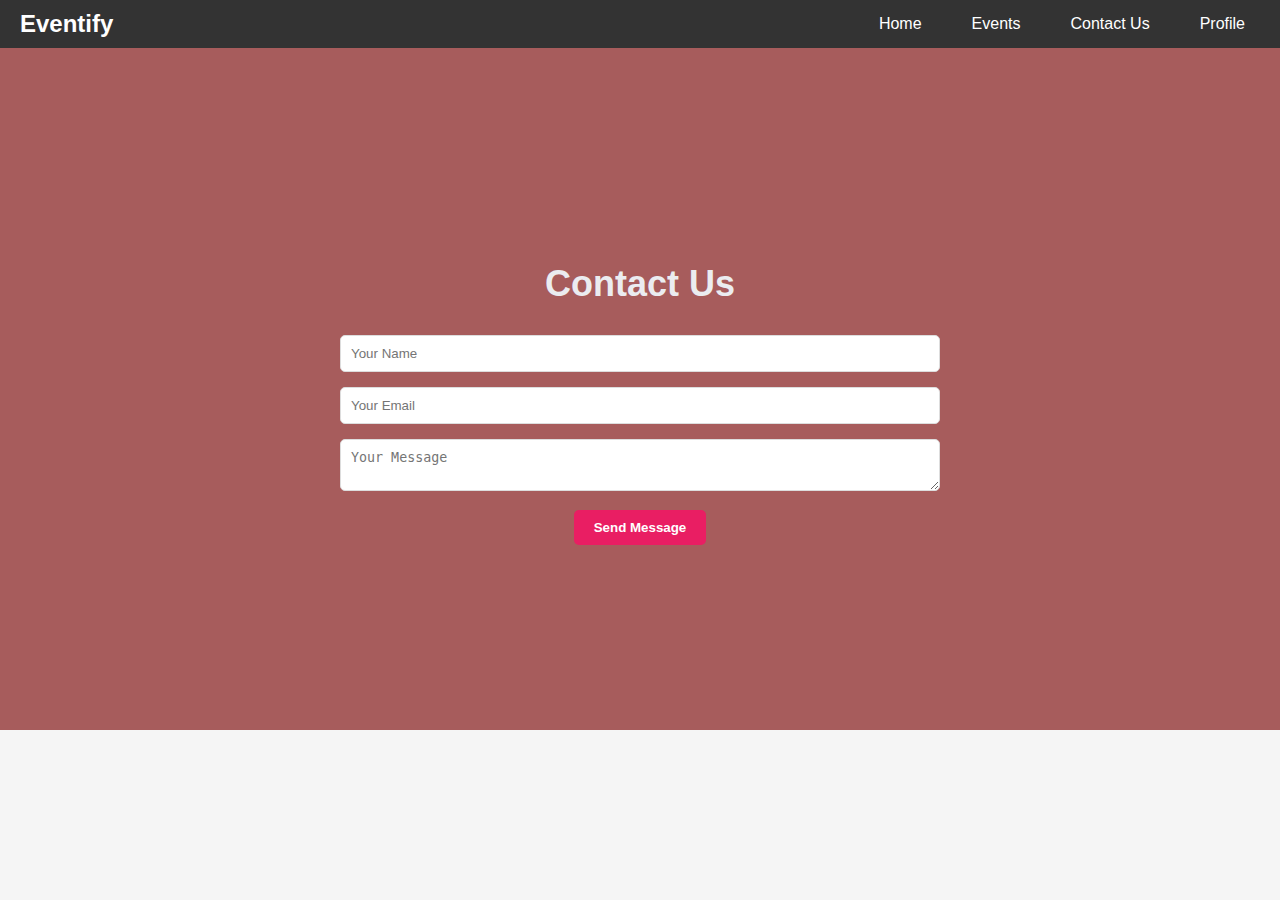
<file: Event Booking/contact.html>
<!DOCTYPE html>
<html lang="en">
<head>
    <meta charset="UTF-8">
    <meta name="viewport" content="width=device-width, initial-scale=1.0">
    <title>Contact Us - Event Booking</title>
    <link rel="stylesheet" href="navbar.css">
    <link rel="stylesheet" href="main.css">
</head>
<body>
    <!-- Navigation Bar -->
    <nav class="navbar">
        <div class="logo">Eventify</div>
        <ul class="nav-links">
            <li><a href="index.html">Home</a></li>
            <li><a href="events.html">Events</a></li>
            <li><a href="contact.html">Contact Us</a></li>
            <li><a href="profile.html">Profile</a></li>
        </ul>
    </nav>

    <!-- Contact Us Section -->
    <section class="contact">
        <h2>Contact Us</h2>
        <form action="#">
            <input type="text" placeholder="Your Name" required>
            <input type="email" placeholder="Your Email" required>
            <textarea placeholder="Your Message" required></textarea>
            <button type="submit">Send Message</button>
        </form>
    </section>
</body>
</html>
</file>
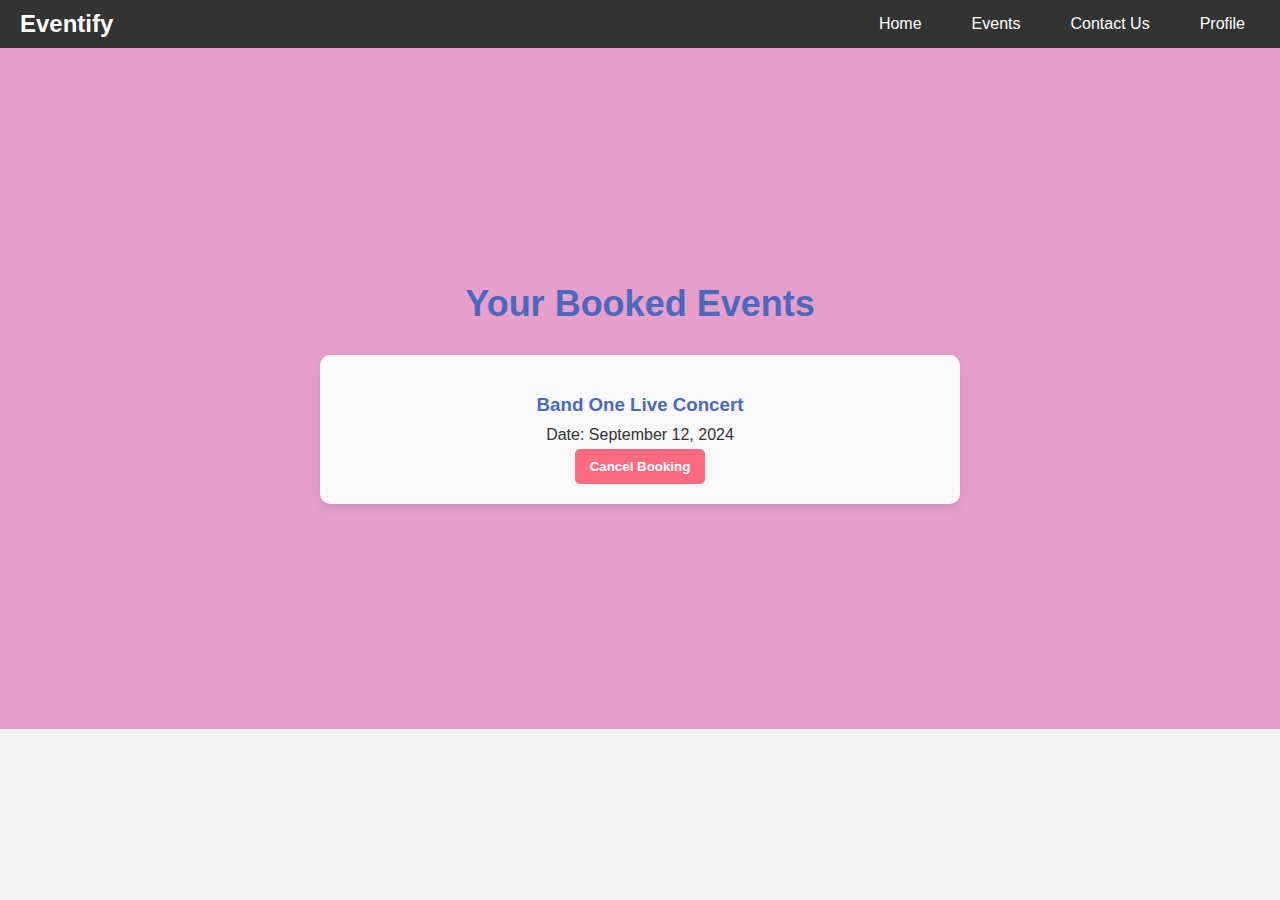
<file: Event Booking/profile.html>
<!DOCTYPE html>
<html lang="en">
<head>
    <meta charset="UTF-8">
    <meta name="viewport" content="width=device-width, initial-scale=1.0">
    <title>Profile - Event Booking</title>
    <link rel="stylesheet" href="navbar.css">
    <link rel="stylesheet" href="main.css">
</head>
<body>
    <!-- Navigation Bar -->
    <nav class="navbar">
        <div class="logo">Eventify</div>
        <ul class="nav-links">
            <li><a href="index.html">Home</a></li>
            <li><a href="events.html">Events</a></li>
            <li><a href="contact.html">Contact Us</a></li>
            <li><a href="profile.html">Profile</a></li>
        </ul>
    </nav>

    <!-- Profile Section -->
    <section class="profile">
        <h2>Your Booked Events</h2>
        <div class="booked-event">
            <h3>Band One Live Concert</h3>
            <p>Date: September 12, 2024</p>
            <button class="cancel-btn">Cancel Booking</button>
        </div>
    </section>
</body>
</html>
</file>
<file: Event Booking/navbar.css>
/* Navbar*/
.navbar {
    display: flex;
    justify-content: space-between;
    align-items: center;
    background-color: #333;
    padding: 10px 20px;
    position: sticky;
    top: 0;
}

.navbar .logo {
    color: #fff;
    font-size: 24px;
    font-weight: 700;
}

.navbar .nav-links {
    list-style: none;
    margin: 0;
    padding: 0;
    display: flex;
    gap: 20px;
}

.navbar .nav-links li a {
    text-decoration: none;
    color: white;
    padding: 10px 15px;
    transition: background-color 0.3s;
}

.navbar .nav-links li a:hover {
    background-color: #e91e63;
    border-radius: 5px;
}
</file>
<file: Event Booking/main.css>
/* General Styles */
body {
    margin: 0;
    padding: 0;
    font-family: 'Roboto', sans-serif;
    background-color: #f5f5f5;
    color: #333;
}

/* Home Section */
.home {
    background-image: url('/Premium\ Photo\ _\ People\ on\ the\ dance\ floor.jpeg');
    background-size: cover;
    background-position: center;
    color: white;
    padding: 220px 20px;
    text-align: center;
}

.home-content {
    background-color: rgba(0, 0, 0, 0.6);
    display: inline-block;
    padding: 30px;
    border-radius: 10px;
    animation: fadeInUp 1.5s;
}

.home h1 {
    font-size: 48px;
    margin-bottom: 20px;
    color: #f3a683; 
}

.home p {
    font-size: 20px;
    margin-bottom: 30px;
    color: #ff6b81; 
}

.explore-btn {
    padding: 10px 20px;
    background-color: #4a69bd; 
    color: white;
    border: none;
    border-radius: 5px;
    text-decoration:none;
    transition: background-color 0.3s;
    font-weight: bold;
}

.explore-btn:hover {
    background-color: #3b54b0; 
}

/* Events Section */
.concerts {
    padding: 50px 20px;
    background-color: #cb9daf;
    text-align: center;
}

.concerts h2 {
    font-size: 36px;
    margin-bottom: 30px;
    color: #e91e63; 
}

.concert-card {
    display: flex;
    background-color: #f9f9f9;
    margin: 20px auto;
    width: 90%;
    max-width: 600px;
    border-radius: 10px;
    overflow: hidden;
    box-shadow: 0 4px 8px rgba(0, 0, 0, 0.1);
    animation: fadeIn 1s;
}

.concert-card img {
    width: 50%;
    object-fit: cover;
}

.concert-details {
    padding: 20px;
    text-align: left;
}

.concert-details h3 {
    color: #4a69bd; 
    margin-bottom: 10px;
}

.concert-details p {
    margin: 5px 0;
}

.book-btn {
    padding: 10px 15px;
    background-color: #ff6b81; 
    color: white;
    border: none;
    border-radius: 5px;
    cursor: pointer;
    transition: background-color 0.3s;
    font-weight: bold;
}

.book-btn:hover {
    background-color: #e55a6c; 
}

/* Contact Section */
.contact {
    padding: 185px 20px;
    background-color: #a75c5c;
    text-align: center;
}

.contact h2 {
    font-size: 36px;
    margin-bottom: 30px;
    color: #ebecf0; 
}

.contact form {
    max-width: 600px;
    margin: 0 auto;
}

.contact input, .contact textarea {
    width: calc(100% - 22px);
    padding: 10px;
    margin-bottom: 15px;
    border: 1px solid #ddd;
    border-radius: 5px;
}

.contact button {
    padding: 10px 20px;
    background-color: #e91e63; 
    color: white;
    border: none;
    border-radius: 5px;
    cursor: pointer;
    transition: background-color 0.3s;
    font-weight: bold;
}

.contact button:hover {
    background-color: #d81b60; 
}

/* Profile Section */
.profile {
    padding: 205px 20px;
    background-color: #e69fcb;
    text-align: center;
}

.profile h2 {
    font-size: 36px;
    margin-bottom: 30px;
    color: #4a69bd; 
}

.booked-event {
    background-color: #f9f9f9;
    margin: 20px auto;
    padding: 20px;
    border-radius: 10px;
    box-shadow: 0 4px 8px rgba(0, 0, 0, 0.1);
    width: 90%;
    max-width: 600px;
}

.booked-event h3 {
    color: #4a69bd; 
    margin-bottom: 10px;
}

.booked-event p {
    margin: 5px 0;
}

.cancel-btn {
    padding: 10px 15px;
    background-color: #ff6b81; /* Vibrant Pink */
    color: white;
    border: none;
    border-radius: 5px;
    cursor: pointer;
    transition: background-color 0.3s;
    font-weight: bold;
}

.cancel-btn:hover {
    background-color: #e55a6c; 
}

/* Animations */
@keyframes fadeIn {
    from {
        opacity: 0;
    }
    to {
        opacity: 1;
    }
}

@keyframes fadeInUp {
    from {
        opacity: 0;
        transform: translateY(20px);
    }
    to {
        opacity: 1;
        transform: translateY(0);
    }
}
</file>
